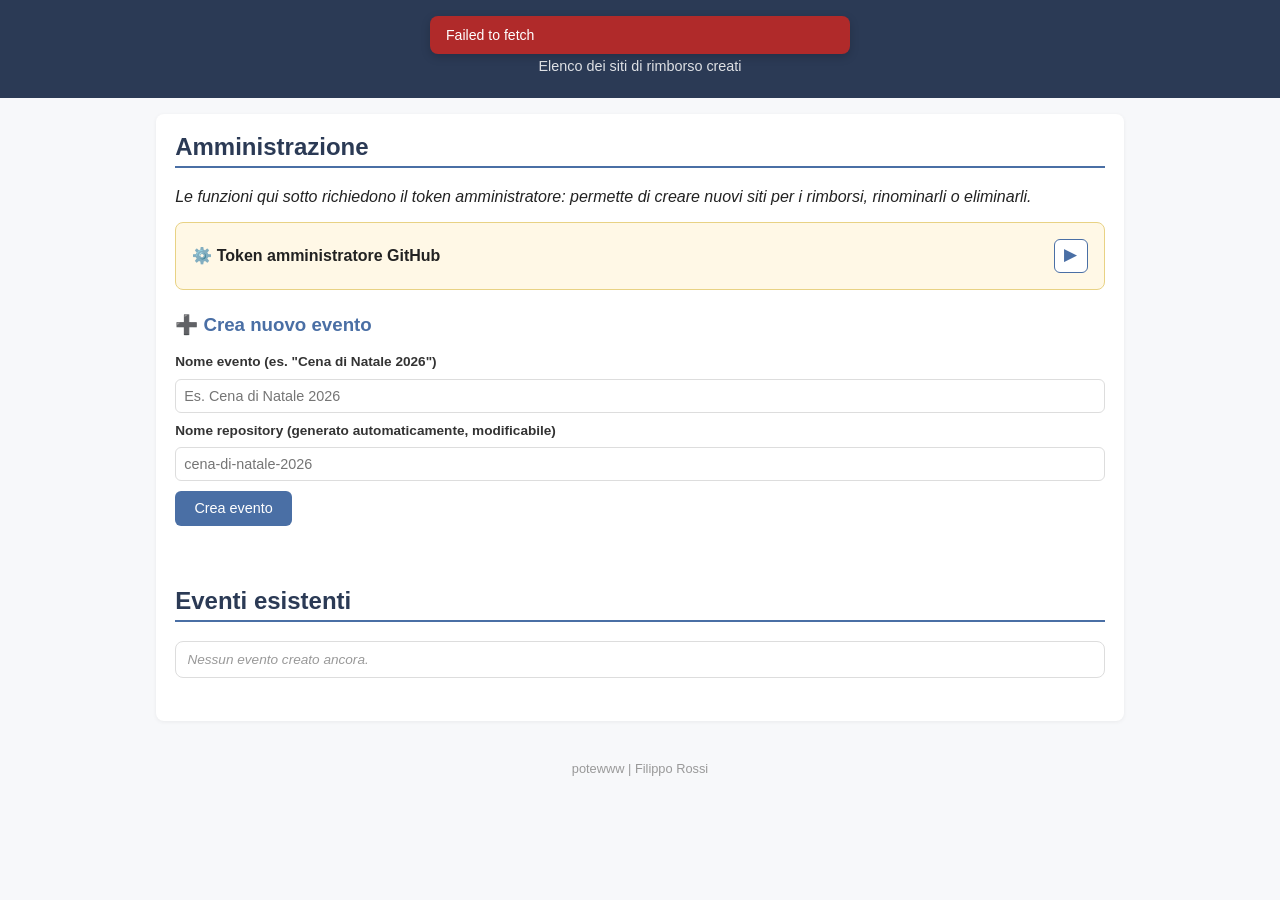
<file: index.html>
<!DOCTYPE html>
<html lang="it">
<head>
<meta charset="UTF-8">
<meta name="viewport" content="width=device-width, initial-scale=1.0">
<title>I miei eventi — Rimborsi</title>
<link rel="icon" type="image/png" href="img/logo.png">
<link rel="stylesheet" href="css/style.css">
</head>
<body>

<header class="page-header">
  <h1>PoteSplit (Beta 2)</h1>
  <p>Elenco dei siti di rimborso creati</p>
</header>

<main>
  <section class="tab-panel active" style="border-radius:8px;">


    <h2>Amministrazione</h2>
    <p><em>Le funzioni qui sotto richiedono il token amministratore: permette di creare nuovi siti per i rimborsi, rinominarli o eliminarli.</em></p>

    <div class="token-box collapsed" id="token-box">
      <div class="token-box-header" id="token-box-toggle">
        <strong>⚙️ Token amministratore GitHub</strong>
       <button class="btn-gear btn-arrow" type="button" aria-label="Mostra/nascondi">▶</button>
      </div>
      <div class="token-box-body">
        Consigliato: un <strong>fine-grained token</strong> con Resource owner = la tua
        organization, Repository access = "All repositories", permessi Administration
        (org) + Contents + Pages in read/write. Così il token non può toccare i tuoi
        repository personali, solo quelli dell'organization. Vedi il README per i dettagli
        (e per l'alternativa più semplice ma meno sicura col token classico).
        Resta salvato solo in questo browser.
        Oppure più velocemente, cliccando al seguente link <a href="https://github.com/settings/personal-access-tokens/new" target="_blank" rel="noopener">GeneraToken</a>, si viene reindirizzati al sito per creare il token.
        <div class="token-input-row">
          <input type="password" id="gh-token-home" placeholder="github_pat_xxxxxxxxxxxxxxxxxxxx">
          <button class="btn-icon" type="button" id="btn-toggle-token-home" title="Mostra/nascondi token">👁</button>
          <button class="btn-icon" type="button" id="btn-copy-token-home" title="Copia token">📋</button>
        </div>
        <div style="display:flex; gap:.5rem; flex-wrap:wrap;">
          <button class="btn-secondary" id="btn-save-token-home" type="button">Salva token</button>
          <button class="btn-icon delete" id="btn-clear-token-home" type="button">Rimuovi token</button>
        </div>
        <div class="status" id="status-token-home"></div>
      </div>
    </div>

    <div class="warning-banner" id="config-warning-home" style="display:none">
      ⚠️ <strong>js/config.js</strong> non è ancora stato configurato con owner/repo/org: finché
      resta così, la creazione di nuovi eventi non funzionerà. Vedi il README.
    </div>

    <h3>➕ Crea nuovo evento</h3>
    <form class="admin-form" id="f-evento-form">
      <label>Nome evento (es. "Cena di Natale 2026")</label>
      <input type="text" id="f-evento-nome" placeholder="Es. Cena di Natale 2026" required>
      <label>Nome repository (generato automaticamente, modificabile)</label>
      <input type="text" id="f-evento-slug" placeholder="cena-di-natale-2026" required>
      <button class="btn-primary" type="submit" id="btn-evento-submit">Crea evento</button>
      <div class="status" id="status-evento"></div>
    </form>

     <h2>Eventi esistenti</h2>
    <div class="list-box" id="lista-eventi"></div>
  </section>
</main>

<footer><a href="https://potewww.github.io/home.html">potewww | Filippo Rossi</a></footer>

<script src="js/config.js"></script>
<script src="js/github-home.js"></script>
<script src="js/app-home.js"></script>
</body>
</html>
</file>
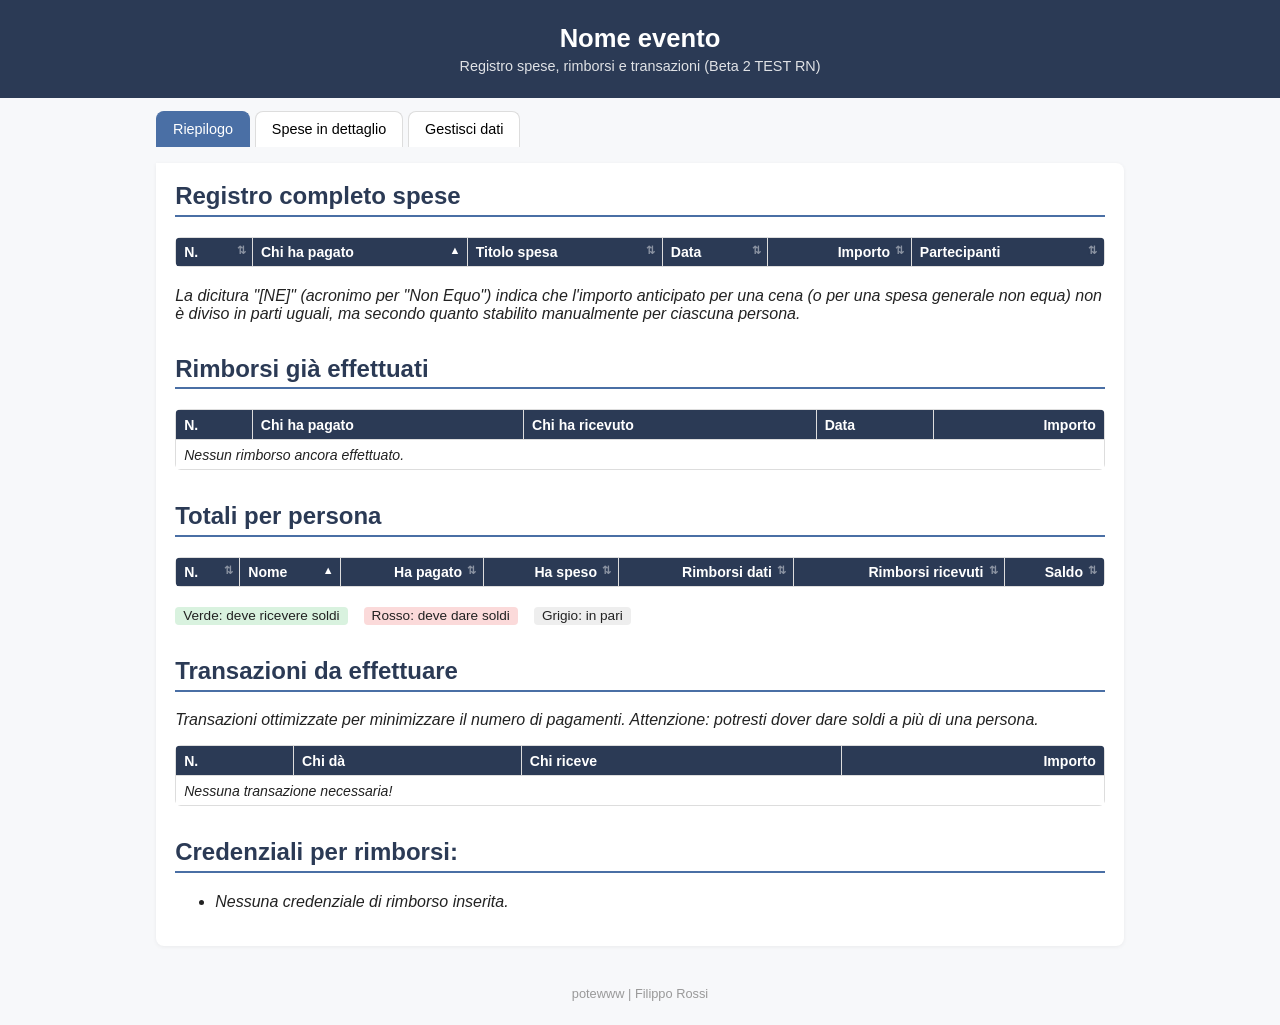
<file: template/index.html>
<!DOCTYPE html>
<html lang="it">
<head>
<meta charset="UTF-8">
<meta name="viewport" content="width=device-width, initial-scale=1.0">
<title>Rimborsi</title>
  <meta property="og:type" content="website">
  <meta property="og:title" content="Rimborsi">
  <meta property="og:description" content="Registro spese, rimborsi e transazioni">
  <meta property="og:image" content="https://potewww.github.io/potesplit/img/logo.png">
  <meta name="twitter:card" content="summary">
  <meta name="twitter:title" content="Rimborsi">
  <meta name="twitter:description" content="Registro spese, rimborsi e transazioni">
  <link rel="icon" type="image/png" href="https://potewww.github.io/potesplit/img/logo.png">
<link rel="stylesheet" href="css/style.css">
</head>
<body>

<header class="page-header">
  <h1 id="page-title">Rimborsi</h1>
  <p>Registro spese, rimborsi e transazioni (Beta 2 TEST RN)</p>
</header>

<nav class="tabs">
  <a class="tab-btn-home" id="btn-home-link" href="#" title="Torna alla home">🏠</a>
  <button class="tab-btn active" data-tab="tab-riepilogo">Riepilogo</button>
  <button class="tab-btn" data-tab="tab-dettaglio">Spese in dettaglio</button>
  <button class="tab-btn" data-tab="tab-gestisci">Gestisci dati</button>
</nav>

<main>

  <!-- ===================== TAB RIEPILOGO ===================== -->
  <section id="tab-riepilogo" class="tab-panel active">

    <h2>Registro completo spese</h2>
    <div class="table-wrap">
    <table id="tbl-registro">
      <thead><tr><th data-sort="n">N.</th><th data-sort="nome">Chi ha pagato</th><th data-sort="descrizione">Titolo spesa</th><th data-sort="data">Data</th><th class="num" data-sort="importo">Importo</th><th data-sort="partecipanti">Partecipanti</th></tr></thead>
      <tbody></tbody>
    </table>
    </div>
    <p><em>La dicitura "[NE]" (acronimo per "Non Equo") indica che l'importo anticipato per una cena (o per una spesa generale non equa) non è diviso in parti uguali, ma secondo quanto stabilito manualmente per ciascuna persona.</em></p>

    <h2>Rimborsi già effettuati</h2>
    <div class="table-wrap">
    <table id="tbl-rimborsi">
      <thead><tr><th>N.</th><th>Chi ha pagato</th><th>Chi ha ricevuto</th><th>Data</th><th class="num">Importo</th></tr></thead>
      <tbody></tbody>
    </table>
    </div>

    <h2>Totali per persona</h2>
    <div class="table-wrap">
    <table id="tbl-totali">
      <thead><tr><th data-sort="n">N.</th><th data-sort="nome">Nome</th><th class="num" data-sort="pagato">Ha pagato</th><th class="num" data-sort="speso">Ha speso</th><th class="num" data-sort="rimbdati">Rimborsi dati</th><th class="num" data-sort="rimbric">Rimborsi ricevuti</th><th class="num" data-sort="saldo">Saldo</th></tr></thead>
      <tbody></tbody>
    </table>
    </div>
    <div class="legend">
      <span class="row-green">Verde: deve ricevere soldi</span>
      <span class="row-red">Rosso: deve dare soldi</span>
      <span class="row-gray">Grigio: in pari</span>
    </div>

    <h2>Transazioni da effettuare</h2>
    <p><em>Transazioni ottimizzate per minimizzare il numero di pagamenti. Attenzione: potresti dover dare soldi a più di una persona.</em></p>
    <div class="table-wrap">
    <table id="tbl-transazioni">
      <thead><tr><th>N.</th><th>Chi dà</th><th>Chi riceve</th><th class="num">Importo</th></tr></thead>
      <tbody></tbody>
    </table>
    </div>

    <h2>Credenziali per rimborsi:</h2>
    <ul id="credenziali-list"></ul>
  </section>

  <!-- ===================== TAB CENE ===================== -->
  <section id="tab-dettaglio" class="tab-panel">
    <h2>Spese in dettaglio</h2>
    <p><em>Se una spesa non è divisibile esattamente (es. dividendo per 3), gli importi vengono arrotondati per difetto al centesimo e i centesimi restanti assegnati a chi, al momento del calcolo, sta spendendo di meno: è normale che due persone con la stessa spesa "sulla carta" abbiano un centesimo di differenza. Se il totale anticipato per una spesa/cena non coincide con il dovuto calcolato, la differenza viene ridistribuita automaticamente (solata se si è pagato di più, controsolata se si è pagato di meno).</em></p>

    <h3>Cene</h3>
    <div id="cene-container"></div>

    <h3>Altre spese (equa e non equa)</h3>
    <div id="spese-dettaglio-container"></div>
  </section>

  <!-- ===================== TAB GESTISCI ===================== -->
  <section id="tab-gestisci" class="tab-panel">
    <h2>Gestisci dati</h2>
    <div class="warning-banner" id="config-warning" style="display:none">
      ⚠️ <strong>js/config.js</strong> non è ancora stato configurato con il tuo username e nome del repository GitHub: finché resta così, nessun salvataggio funzionerà. Vedi il README.
    </div>

    <div class="token-box collapsed" id="token-box">
      <div class="token-box-header" id="token-box-toggle">
        <strong>⚙️ Token GitHub</strong>
        <button class="btn-gear btn-arrow" type="button" aria-label="Mostra/nascondi">▶</button>
      </div>
      <div class="token-box-body">
        <p>
  Istruzioni amministratore:
  <br>Accedere su GitHub → Settings → Developer settings → Personal access tokens (fine-grained, con permesso "Contents: Read and write" sul repo). Il token resta salvato solo in questo browser (non su GitHub Pages, non visibile ad altri visitatori) e rimane impostato anche se chiudi la pagina o il browser, finché non lo rimuovi.
  Oppure più velocemente, cliccando al seguente link <a href="https://github.com/settings/personal-access-tokens/new" target="_blank" rel="noopener">GeneraToken</a>, si viene reindirizzati al sito per creare il token.
</p>

<p>
  Istruzioni utenti:
  <br>Inserire nello spazio sottostante il token fornito dall'amministratore. Una volta fatto, chiudere il menù a tendina e non modificare più il campo.
</p>
        <div class="token-input-row">
          <input type="password" id="gh-token" placeholder="github_pat_xxxxxxxxxxxxxxxxxxxx">
          <button class="btn-icon" type="button" id="btn-toggle-token" title="Mostra/nascondi token">👁</button>
          <button class="btn-icon" type="button" id="btn-copy-token" title="Copia token">📋</button>
        </div>
        <div style="display:flex; gap:.5rem; flex-wrap:wrap;">
          <button class="btn-secondary" id="btn-save-token" type="button">Salva token (permanente)</button>
          <button class="btn-icon delete" id="btn-clear-token" type="button">Rimuovi token</button>
        </div>
        <div class="status" id="status-token"></div>
      </div>
    </div>

    <div class="collapsible-section collapsed" id="sec-persona">
      <div class="collapsible-header" data-toggle="sec-persona">
        <strong>👤 Aggiungi persona</strong>
        <button class="btn-gear btn-arrow" type="button" aria-label="Mostra/nascondi">▶</button>
      </div>
      <div class="collapsible-body">
        <form class="admin-form" id="f-persona-form">
          <label>Quante persone vuoi aggiungere?</label>
          <select id="f-persona-quante">
            <option value="1" selected>1</option>
            <option value="2">2</option>
            <option value="3">3</option>
            <option value="4">4</option>
            <option value="5">5</option>
            <option value="6">6</option>
            <option value="7">7</option>
            <option value="8">8</option>
            <option value="9">9</option>
            <option value="10">10</option>
          </select>
          <label>Nome e cognome</label>
          <div id="f-persona-nomi-container"></div>
          <button class="btn-primary" type="submit">Aggiungi persona/e</button>
          <div class="status" id="status-persona"></div>
        </form>
      </div>
    </div>

    <h4>Persone esistenti</h4>
    <div class="list-box" id="lista-persone"></div>

    <div class="collapsible-section collapsed" id="sec-spesa">
      <div class="collapsible-header" data-toggle="sec-spesa">
        <strong>🛒 Aggiungi spesa</strong>
        <button class="btn-gear btn-arrow" type="button" aria-label="Mostra/nascondi">▶</button>
      </div>
      <div class="collapsible-body">
        <form class="admin-form" id="f-spesa-form">
          <label>Titolo spesa</label>
          <input type="text" id="f-spesa-titolo" placeholder="Es. Spesa bibite" required>

          <label>Data (facoltativa)</label>
          <input type="date" id="f-spesa-data">

          <label>Partecipanti alla spesa (spunta chi partecipa — di default sono tutte spuntate)</label>
          <div id="f-spesa-partecipanti"></div>

          <label>Metodo di divisione</label>
          <div style="display:flex; gap:1.2rem; flex-wrap:wrap;">
            <label class="chk"><input type="radio" name="f-spesa-modo" id="f-spesa-modo-equa" value="equa" checked> Divisione equa tra i partecipanti</label>
            <label class="chk"><input type="radio" name="f-spesa-modo" id="f-spesa-modo-nonequa" value="nonequa"> Divisione non equa (quote personalizzate)</label>
          </div>

          <div id="f-spesa-quote-box" style="display:none">
            <label>Quota dovuta da ciascun partecipante selezionato (€)</label>
            <div id="f-spesa-quote-righe"></div>
            <div class="status" id="status-spesa-quote-tot"></div>
          </div>

          <label>Chi ha anticipato i soldi (spunta chi ha pagato — di default nessuno è spuntato)</label>
          <div id="f-spesa-pagatori-check"></div>
          <div id="f-spesa-pagatori-righe"></div>
          <div class="status" id="status-spesa-pagatori-tot"></div>

          <button class="btn-primary" type="submit" id="btn-spesa-submit">Aggiungi spesa</button>
          <button class="btn-secondary" type="button" id="btn-spesa-annulla" style="display:none">Annulla modifica</button>
          <div class="status" id="status-spesa"></div>
        </form>
      </div>
    </div>

    <h4>Spese esistenti</h4>
    <div class="list-box" id="lista-spese"></div>

    <div class="collapsible-section collapsed" id="sec-rimborso">
      <div class="collapsible-header" data-toggle="sec-rimborso">
        <strong>💸 Aggiungi rimborso</strong>
        <button class="btn-gear btn-arrow" type="button" aria-label="Mostra/nascondi">▶</button>
      </div>
      <div class="collapsible-body">
        <form class="admin-form" id="f-rimborso-form">
          <label>Chi dà (ha rimborsato)</label>
          <select class="persona-select" id="f-rimb-da"></select>
          <label>Chi riceve</label>
          <select class="persona-select" id="f-rimb-a"></select>
          <label>Importo (€)</label>
          <input type="number" step="0.01" min="0.01" id="f-rimb-importo" required>
          <label>Data (facoltativa)</label>
          <input type="date" id="f-rimb-data">
          <button class="btn-primary" type="submit" id="btn-rimborso-submit">Aggiungi rimborso</button>
          <button class="btn-secondary" type="button" id="btn-rimborso-annulla" style="display:none">Annulla modifica</button>
          <div class="status" id="status-rimborso"></div>
        </form>
      </div>
    </div>

    <h4>Rimborsi esistenti</h4>
    <div class="list-box" id="lista-rimborsi"></div>

    <div class="collapsible-section collapsed" id="sec-cena">
      <div class="collapsible-header" data-toggle="sec-cena">
        <strong>🍲 Aggiungi cena</strong>
        <button class="btn-gear btn-arrow" type="button" aria-label="Mostra/nascondi">▶</button>
      </div>
      <div class="collapsible-body">
        <form class="admin-form" id="f-cena-form">
          <label>Titolo cena</label>
          <input type="text" id="f-cena-titolo" placeholder="Es. Cena di Natale" required>

          <label>Data (facoltativa)</label>
          <input type="date" id="f-cena-data">

          <label>Persone alla cena (spunta chi partecipa — di default sono tutte spuntate)</label>
          <div id="cena-persone-checkboxes"></div>

          <label>Sconti per categoria (%)</label>
          <div class="sconti-grid" id="sconti-grid-container"></div>

          <div class="cena-persone-details collapsed" id="cena-persone-details">
            <div class="cena-persone-details-header" id="cena-persone-details-toggle">
              <strong>Spese individuali per persona (voci consumate)</strong>
              <button class="btn-gear btn-arrow" type="button" aria-label="Mostra/nascondi spese individuali">▶</button>
            </div>
            <div class="cena-persone-details-body">
              <div id="cena-persone-rows"></div>
            </div>
          </div>

          <label>Spese condivise (piatti/bevande in comune, coperto, ecc.)</label>
          <p><em>Se non selezioni nessun partecipante per una spesa condivisa, viene considerata per tutti i partecipanti alla cena.</em></p>
          <div id="cena-spese-rows"></div>
          <button class="btn-secondary" type="button" id="btn-add-cena-spesa">+ Aggiungi spesa condivisa</button>

          <label>Chi ha anticipato i soldi per questa cena (spunta chi ha pagato — di default nessuno è spuntato)</label>
          <p><em>Non è detto che chi anticipa i soldi debba anche partecipare alla cena: la spesa viene comunque divisa esclusivamente tra i partecipanti selezionati sopra.</em></p>
          <div id="cena-pagatori-check"></div>
          <div id="cena-pagatori-righe"></div>
          <div class="status" id="status-cena-pagatori-tot"></div>

          <button class="btn-primary" type="submit" id="btn-cena-submit">Salva cena</button>
          <button class="btn-secondary" type="button" id="btn-cena-annulla" style="display:none">Annulla modifica</button>
          <div class="status" id="status-cena"></div>
        </form>
      </div>
    </div>

    <h4>Cene esistenti</h4>
    <div class="list-box" id="lista-cene"></div>

    <div class="collapsible-section collapsed" id="sec-credenziale">
      <div class="collapsible-header" data-toggle="sec-credenziale">
        <strong>📝 Aggiungi/modifica credenziali rimborso</strong>
        <button class="btn-gear btn-arrow" type="button" aria-label="Mostra/nascondi">▶</button>
      </div>
      <div class="collapsible-body">
        <p><em>Per ogni persona puoi salvare un link PayPal oppure un IBAN + nome intestatario,
          da mostrare nella pagina Riepilogo a chi deve farle un rimborso.</em></p>
        <form class="admin-form" id="f-credenziale-form">
          <label>Persona</label>
          <select class="persona-select" id="f-cred-persona"></select>

          <label>Tipo di credenziale</label>
          <select id="f-cred-tipo">
            <option value="paypal">Link PayPal</option>
            <option value="iban">IBAN + Intestatario</option>
          </select>

          <div id="f-cred-campi-paypal">
            <label>Link PayPal</label>
            <input type="text" id="f-cred-paypal" placeholder="https://www.paypal.me/tuonome">
          </div>

          <div id="f-cred-campi-iban" style="display:none">
            <label>IBAN</label>
            <input type="text" id="f-cred-iban" placeholder="IT00X0000000000000000000000">
            <label>Nome intestatario</label>
            <input type="text" id="f-cred-intestatario" placeholder="Es. Mario Rossi">
          </div>

          <button class="btn-primary" type="submit" id="btn-cred-submit">Salva credenziali</button>
          <button class="btn-secondary" type="button" id="btn-cred-annulla" style="display:none">Annulla modifica</button>
          <div class="status" id="status-cred"></div>
        </form>
      </div>
    </div>

    <h4>Credenziali esistenti</h4>
    <div class="list-box" id="lista-credenziali"></div>
  </section>

</main>

<footer><a href="https://potewww.github.io/home.html">potewww | Filippo Rossi</a></footer>

<script src="js/config.js"></script>
<script src="js/calc.js"></script>
<script src="js/github.js"></script>
<script src="js/app.js"></script>
</body>
</html>
</file>
<file: css/style.css>
:root {
  --header: #2b3a55;   /* blu scuro */
  --accent: #4a6fa5;   /* blu principale */
  --green: #d9f2df;
  --red: #fbdada;
  --gray: #eee;
  --disc: #c0392b;
  --orig: #888;
  --border: #ddd;
}
* { box-sizing: border-box; }
body {
  font-family: -apple-system, "Segoe UI", Roboto, sans-serif;
  margin: 0; background: #f7f8fa; color: #222;
}
header.page-header {
  background: var(--header); color: white; padding: 1.5rem 1rem; text-align: center;
}
header.page-header h1 { margin: 0 0 .3rem; font-size: 1.6rem; }
header.page-header p { margin: 0; opacity: .85; font-size: .9rem; }

nav.tabs {
  display: flex; flex-wrap: wrap; gap: .3rem; padding: .8rem 1rem 0; max-width: 1000px; margin: 0 auto;
}
.tab-btn {
  background: white; border: 1px solid var(--border); border-bottom: none;
  padding: .6rem 1rem; cursor: pointer; border-radius: 8px 8px 0 0; font-size: .9rem;
}
.tab-btn.active { background: var(--accent); color: white; border-color: var(--accent); }

.tab-btn-home {
  background: white; border: 1px solid var(--border); border-bottom: none;
  border-radius: 8px 8px 0 0; width: 2.4rem; height: 2.4rem;
  display: flex; align-items: center; justify-content: center;
  font-size: 1.1rem; text-decoration: none; flex-shrink: 0;
}
.tab-btn-home:hover { background: var(--accent); }

main { max-width: 1000px; margin: 0 auto; padding: 1rem; }
.tab-panel { display: none; background: white; padding: 1.2rem; border-radius: 0 8px 8px 8px; box-shadow: 0 1px 4px rgba(0,0,0,.06); }
.tab-panel.active { display: block; }

h2 { color: var(--header); border-bottom: 2px solid var(--accent); padding-bottom: .3rem; margin-top: 2rem;}
h2:first-child { margin-top: 0; }
h3 { color: var(--accent); margin-top: 1.5rem; }
h4 { margin-bottom: .3rem; }
h5 { margin: .8rem 0 .3rem; color: #555; }

table { width: 100%; border-collapse: collapse; margin: .6rem 0 1.2rem; font-size: .88rem; }
table th, table td { border: 1px solid var(--border); padding: .4rem .5rem; text-align: left; }
table th { background: var(--header); color: white; }
td.num, th.num { text-align: right; }
.row-red { background: var(--red); }
.row-green { background: var(--green); }
.row-gray { background: var(--gray); }
.row-stripe { background: #f0f4f9; }
.tot-row, .tot-cell { background: #eef2f7; font-weight: bold; }

.disc { color: var(--disc); font-weight: 600; }
.orig { color: var(--orig); font-size: .85em; }

.legend { display: flex; gap: 1rem; flex-wrap: wrap; margin: .6rem 0; font-size: .85rem; }
.legend span { padding: .1rem .5rem; border-radius: 4px; }

details.cena-block { border: 1px solid var(--border); border-radius: 8px; margin-bottom: .8rem; padding: .5rem 1rem; }
details.cena-block summary { cursor: pointer; font-weight: bold; font-size: 1.05rem; color: var(--header); padding: .4rem 0; }
.sconti-info { font-size: .85rem; color: #555; }

.cena-table th, .cena-table td { font-size: .82rem; }

form.admin-form { display: flex; flex-direction: column; gap: .6rem; margin-bottom: 1.5rem; }
form.admin-form label { font-size: .85rem; font-weight: 600; color: #333; }
form.admin-form input, form.admin-form select {
  padding: .5rem; border: 1px solid var(--border); border-radius: 6px; font-size: .9rem; width: 100%;
}
.persona-checkboxes { display: flex; flex-wrap: wrap; gap: .4rem .8rem; padding: .5rem; border: 1px solid var(--border); border-radius: 6px; max-height: 140px; overflow-y: auto; }
.sconti-grid { display: grid; grid-template-columns: repeat(auto-fit, minmax(110px, 1fr)); gap: .4rem; padding: .5rem; border: 1px solid var(--border); border-radius: 6px; }
.sconti-grid label { display: flex; align-items: center; gap: .3rem; font-weight: normal; font-size: .85rem; }
.sconti-grid input { width: 60px !important; }
.chk { font-weight: normal !important; display: flex; align-items: center; gap: .3rem; font-size: .85rem !important; }
.chk input { width: auto !important; }

button.btn-primary {
  background: var(--accent); color: white; border: none; padding: .6rem 1.2rem;
  border-radius: 6px; cursor: pointer; font-size: .9rem; align-self: flex-start;
}
button.btn-primary:hover { background: var(--header); }
button.btn-remove-row { background: #e74c3c; color: white; border: none; border-radius: 4px; padding: .3rem .5rem; cursor: pointer; }
button.btn-secondary { background: white; border: 1px solid var(--accent); color: var(--accent); padding: .4rem .8rem; border-radius: 6px; cursor: pointer; align-self: flex-start; }

.status { font-size: .85rem; padding: .4rem; border-radius: 4px; min-height: 1.2rem; }
.status-ok { background: #d9f2df; color: #1e7a34; }
.status-error { background: #fbdada; color: #b02a2a; }

#cena-persone-checkboxes {
  display: flex; flex-wrap: wrap; gap: .4rem .8rem; padding: .5rem;
  border: 1px solid var(--border); border-radius: 6px; max-height: 160px; overflow-y: auto;
}

.cena-persone-details {
  border: 1px solid var(--border); border-radius: 8px; padding: .6rem .8rem; margin: 0;
}
.cena-persone-details summary {
  cursor: pointer; font-weight: 600; color: var(--header); font-size: .85rem;
  padding: .3rem 0; list-style: none;
}
.cena-persone-details summary::-webkit-details-marker { display: none; }
.cena-persone-details summary::before {
  content: "▶"; display: inline-block; margin-right: .5rem; font-size: .75em;
  transition: transform .15s;
}
.cena-persone-details[open] summary::before { transform: rotate(90deg); }
.cena-persone-details #cena-persone-rows { margin-top: .6rem; display: flex; flex-direction: column; gap: .4rem; }

.cena-persona-row, .cena-spesa-row {
  display: grid; grid-template-columns: repeat(auto-fit, minmax(90px, 1fr)); gap: .3rem;
  align-items: end; border: 1px dashed var(--border); padding: .5rem; border-radius: 6px; margin-bottom: .4rem;
}
.cena-spesa-row { grid-template-columns: 2fr 1.3fr 1fr 1fr 2fr auto; }
.cp-field { display: flex; flex-direction: column; gap: .15rem; }
.cp-field label { font-size: .68rem; font-weight: 600; color: #666; white-space: nowrap; overflow: hidden; text-overflow: ellipsis; }
.cp-field input, .cp-field select { width: 100%; padding: .3rem; border: 1px solid var(--border); border-radius: 5px; font-size: .82rem; }
.cp-field-nome { grid-column: span 2; }

.token-box { background: #fff8e6; border: 1px solid #e8d284; border-radius: 8px; padding: 1rem; margin-bottom: 1.5rem; }
.token-box input { width: 100%; padding: .5rem; margin: .5rem 0; border: 1px solid var(--border); border-radius: 6px; }

.token-input-row { display: flex; gap: .4rem; align-items: center; margin: .5rem 0; }
.token-input-row input { flex: 1; margin: 0 !important; }
.token-input-row .btn-icon { flex-shrink: 0; padding: .5rem .6rem; }

.token-box-header {
  display: flex; align-items: center; justify-content: space-between; gap: .6rem; cursor: pointer;
}
.token-box-header strong { flex: 1; }
.btn-gear {
  width: 34px; height: 34px; flex-shrink: 0; display: flex; align-items: center; justify-content: center;
  border: 1px solid var(--accent); background: white; color: var(--accent); border-radius: 6px;
  cursor: pointer; font-size: 1.05rem; padding: 0; line-height: 1;
}
.btn-gear:hover { background: var(--accent); color: white; }
.token-box-body { margin-top: .8rem; }
.token-box.collapsed .token-box-body { display: none; }
.token-box.collapsed .token-box-header { margin: 0; }

.list-box { margin-bottom: 1.5rem; border: 1px solid var(--border); border-radius: 8px; overflow: hidden; }
.list-row {
  display: flex; align-items: center; justify-content: space-between; gap: .6rem;
  padding: .5rem .7rem; border-bottom: 1px solid var(--border); font-size: .85rem; background: white;
}
.list-row:last-child { border-bottom: none; }
.list-row:nth-child(even) { background: #f8f9fb; }
.list-row .list-main { flex: 1; }
.list-row .list-sub { color: #888; font-size: .8rem; }
.list-row .list-actions { display: flex; gap: .4rem; flex-shrink: 0; }
.list-row.editing { background: #fff8e6; }
.btn-icon {
  border: 1px solid var(--border); background: white; border-radius: 5px; padding: .3rem .55rem;
  cursor: pointer; font-size: .8rem;
}
.btn-icon.edit { color: var(--accent); border-color: var(--accent); }
.btn-icon.delete { color: #c0392b; border-color: #c0392b; }
.btn-icon:hover { filter: brightness(0.95); }
.rename-box { display: flex; gap: .4rem; align-items: center; flex: 1; flex-wrap: wrap; }
.rename-box input { flex: 1; min-width: 140px; padding: .3rem .5rem; border: 1px solid var(--border); border-radius: 5px; }
.rename-box .rename-label { font-size: .72rem; color: #888; width: 100%; }
.empty-note { padding: .6rem .7rem; color: #999; font-size: .85rem; font-style: italic; }

.warning-banner {
  background: #fff3cd; border: 1px solid #e0b84a; color: #7a5b00;
  padding: .8rem 1rem; border-radius: 8px; margin-bottom: 1.2rem; font-size: .88rem;
}

.toast-box {
  position: fixed; top: 1rem; left: 50%; transform: translateX(-50%);
  z-index: 9999; display: flex; flex-direction: column; gap: .5rem;
  width: min(92vw, 420px); pointer-events: none;
}
.toast {
  padding: .7rem 1rem; border-radius: 8px; font-size: .88rem; box-shadow: 0 3px 10px rgba(0,0,0,.18);
  opacity: 0; transform: translateY(-12px); transition: opacity .25s, transform .25s; pointer-events: auto;
}
.toast.show { opacity: 1; transform: translateY(0); }
.toast-ok { background: #1e7a34; color: white; }
.toast-error { background: #b02a2a; color: white; }

.table-wrap { overflow-x: auto; -webkit-overflow-scrolling: touch; margin: .6rem 0 1.2rem; border-radius: 6px; }
.table-wrap table { margin: 0; }

/* ===================== RESPONSIVE / MOBILE ===================== */
@media (max-width: 680px) {
  html, body { overflow-x: hidden; }
  header.page-header { padding: 1.1rem .8rem; }
  header.page-header h1 { font-size: 1.25rem; }
  header.page-header p { font-size: .8rem; }

  nav.tabs { padding: .6rem .5rem 0; gap: .25rem; }
  .tab-btn { flex: 1 1 auto; padding: .5rem .4rem; font-size: .78rem; }

  main { padding: .6rem; }
  .tab-panel { padding: .8rem .7rem; }

  h2 { font-size: 1.05rem; margin-top: 1.4rem; }
  h3 { font-size: .98rem; }
  h4, h5 { font-size: .88rem; }

  table th, table td { padding: .32rem .4rem; font-size: .76rem; }
  .cena-table th, .cena-table td { font-size: .72rem; padding: .28rem .32rem; }

  .legend { font-size: .78rem; gap: .5rem; }

  details.cena-block { padding: .4rem .6rem; }
  details.cena-block summary { font-size: .92rem; }

  /* Tutti i form: input più grandi per evitare lo zoom automatico di iOS Safari */
  form.admin-form input, form.admin-form select, .sconti-grid input { font-size: 16px; }

  .list-row { flex-direction: column; align-items: stretch; gap: .5rem; }
  .list-row .list-actions { justify-content: flex-end; }
  .rename-box { flex-direction: column; align-items: stretch; }

  .cena-persona-row { grid-template-columns: repeat(auto-fit, minmax(64px, 1fr)); gap: .25rem; padding: .4rem; }
  .cena-persona-row input, .cena-persona-row select { font-size: 16px; padding: .3rem; }

  .cena-spesa-row { grid-template-columns: 1fr !important; gap: .4rem; }

  .sconti-grid { grid-template-columns: repeat(auto-fit, minmax(90px, 1fr)); }
  .persona-checkboxes { max-height: 110px; }
  #cena-persone-checkboxes { max-height: 130px; }

  .token-box { padding: .8rem; font-size: .85rem; }

  .toast-box { top: .5rem; width: 94vw; }
}

footer { text-align: center; padding: 1.5rem; font-size: .8rem; color: #999; }
footer a { color: inherit; text-decoration: none; }
footer a:hover { text-decoration: underline; }
</file>
<file: template/css/style.css>
:root {
  --header: #2b3a55;   /* blu scuro */
  --accent: #4a6fa5;   /* blu principale */
  --green: #d9f2df;
  --red: #fbdada;
  --gray: #eee;
  --disc: #c0392b;
  --orig: #888;
  --border: #ddd;
}
* { box-sizing: border-box; }
body {
  font-family: -apple-system, "Segoe UI", Roboto, sans-serif;
  margin: 0; background: #f7f8fa; color: #222;
}
header.page-header {
  background: var(--header); color: white; padding: 1.5rem 1rem; text-align: center;
}
header.page-header h1 { margin: 0 0 .3rem; font-size: 1.6rem; }
header.page-header p { margin: 0; opacity: .85; font-size: .9rem; }

nav.tabs {
  display: flex; flex-wrap: wrap; gap: .3rem; padding: .8rem 1rem 0; max-width: 1000px; margin: 0 auto;
}
.tab-btn {
  background: white; border: 1px solid var(--border); border-bottom: none;
  padding: .6rem 1rem; cursor: pointer; border-radius: 8px 8px 0 0; font-size: .9rem;
}
.tab-btn.active { background: var(--accent); color: white; border-color: var(--accent); }

.tab-btn-home {
  background: white; border: 1px solid var(--border); border-bottom: none;
  border-radius: 8px 8px 0 0; width: 2.4rem; height: 2.4rem;
  display: flex; align-items: center; justify-content: center;
  font-size: 1.1rem; text-decoration: none; flex-shrink: 0;
}
.tab-btn-home:hover { background: var(--accent); }

main { max-width: 1000px; margin: 0 auto; padding: 1rem; }
.tab-panel { display: none; background: white; padding: 1.2rem; border-radius: 0 8px 8px 8px; box-shadow: 0 1px 4px rgba(0,0,0,.06); }
.tab-panel.active { display: block; }

h2 { color: var(--header); border-bottom: 2px solid var(--accent); padding-bottom: .3rem; margin-top: 2rem;}
h2:first-child { margin-top: 0; }
h3 { color: var(--accent); margin-top: 1.5rem; }
h4 { margin-bottom: .3rem; }
h5 { margin: .8rem 0 .3rem; color: #555; }

table { width: 100%; border-collapse: collapse; margin: .6rem 0 1.2rem; font-size: .88rem; }
table th, table td { border: 1px solid var(--border); padding: .4rem .5rem; text-align: left; }
table th { background: var(--header); color: white; }
td.num, th.num { text-align: right; }
.row-red { background: var(--red); }
.row-green { background: var(--green); }
.row-gray { background: var(--gray); }
.row-stripe { background: #f0f4f9; }
.tot-row, .tot-cell { background: #eef2f7; font-weight: bold; }

.disc { color: var(--disc); font-weight: 600; }
.orig { color: var(--orig); font-size: .85em; }

.legend { display: flex; gap: 1rem; flex-wrap: wrap; margin: .6rem 0; font-size: .85rem; }
.legend span { padding: .1rem .5rem; border-radius: 4px; }

details.cena-block { border: 1px solid var(--border); border-radius: 8px; margin-bottom: .8rem; padding: .5rem 1rem; }
details.cena-block summary { cursor: pointer; font-weight: bold; font-size: 1.05rem; color: var(--header); padding: .4rem 0; }
.sconti-info { font-size: .85rem; color: #555; }

.evento-solata { font-size: .85rem; padding: .5rem .7rem; border-radius: 6px; margin: .4rem 0 .8rem; }
.evento-solata.tipo-solata { background: #fff3cd; color: #7a5b00; }
.evento-solata.tipo-controsolata { background: #e6eefb; color: #1e3a6f; }
.evento-solata.tipo-nessuna { background: #eee; color: #666; font-style: italic; }

.cena-table th, .cena-table td { font-size: .82rem; }

form.admin-form { display: flex; flex-direction: column; gap: .6rem; margin-bottom: 1.5rem; }
form.admin-form label { font-size: .85rem; font-weight: 600; color: #333; }
form.admin-form input, form.admin-form select {
  padding: .5rem; border: 1px solid var(--border); border-radius: 6px; font-size: .9rem; width: 100%;
}
.persona-checkboxes, .cena-spesa-partecipanti { display: flex; flex-wrap: wrap; gap: .4rem .8rem; padding: .5rem; border: 1px solid var(--border); border-radius: 6px; max-height: 140px; overflow-y: auto; }
.sconti-grid { display: grid; grid-template-columns: repeat(auto-fill, minmax(90px, 1fr)); gap: .3rem; padding: .5rem; border: 1px solid var(--border); border-radius: 6px; align-items: end; }
.sconti-grid .cp-field label { font-weight: 600; }
.sconti-grid input { width: 100% !important; }
.chk { font-weight: normal !important; display: flex; align-items: center; gap: .3rem; font-size: .85rem !important; }
.chk input { width: auto !important; }

button.btn-primary {
  background: var(--accent); color: white; border: none; padding: .6rem 1.2rem;
  border-radius: 6px; cursor: pointer; font-size: .9rem; align-self: flex-start;
}
button.btn-primary:hover { background: var(--header); }
button.btn-remove-row { background: #e74c3c; color: white; border: none; border-radius: 4px; padding: .3rem .5rem; cursor: pointer; }
button.btn-secondary { background: white; border: 1px solid var(--accent); color: var(--accent); padding: .4rem .8rem; border-radius: 6px; cursor: pointer; align-self: flex-start; }

.status { font-size: .85rem; padding: .4rem; border-radius: 4px; min-height: 1.2rem; }
.status-ok { background: #d9f2df; color: #1e7a34; }
.status-error { background: #fbdada; color: #b02a2a; }

#cena-persone-checkboxes, #f-spesa-partecipanti, #f-spesa-pagatori-check, #cena-pagatori-check {
  display: flex; flex-wrap: wrap; gap: .4rem .8rem; padding: .5rem;
  border: 1px solid var(--border); border-radius: 6px; max-height: 160px; overflow-y: auto;
}

.cena-persone-details {
  border: 1px solid var(--border); border-radius: 8px; padding: .7rem .9rem; margin: 0;
}
.cena-persone-details-header {
  display: flex; align-items: center; justify-content: space-between; gap: .6rem; cursor: pointer;
}
.cena-persone-details-header strong { flex: 1; font-size: .85rem; color: var(--header); }
.cena-persone-details-body { margin-top: .8rem; display: flex; flex-direction: column; gap: .4rem; }
.cena-persone-details.collapsed .cena-persone-details-body { display: none; }
.cena-persone-details.collapsed .cena-persone-details-header { margin: 0; }

/* Freccia che ruota in base allo stato aperto/chiuso della sezione (funziona per
   qualunque contenitore che usi la classe .collapsed, non solo per le cene) */
.btn-arrow {
  transition: transform .18s ease;
  transform: rotate(90deg); /* aperta di default: freccia verso il basso */
}
.collapsed .btn-arrow {
  transform: rotate(0deg); /* chiusa: freccia punta a destra */
}

/* Sezioni estendibili generiche (Aggiungi spesa / spesa non equa / rimborso / cena, ecc.) */
.collapsible-section { border: 1px solid var(--border); border-radius: 8px; margin: 1.5rem 0; overflow: hidden; }
.collapsible-header {
  display: flex; align-items: center; justify-content: space-between; gap: .6rem;
  cursor: pointer; padding: .8rem 1rem; background: #f7f8fa;
}
.collapsible-header strong { font-size: 1rem; color: var(--accent); }
.collapsible-body { padding: 0 1rem 1rem; }
.collapsible-section.collapsed .collapsible-body { display: none; }
.collapsible-section.collapsed .collapsible-header { border-bottom: none; }

.cena-persona-row {
  border: 1px dashed var(--border); padding: .6rem; border-radius: 6px; margin-bottom: .4rem;
}
.cp-persona-titolo { font-weight: 700; color: var(--header); margin-bottom: .4rem; }
/* auto-fill (non auto-fit) + nessun elemento con grid-column:span dentro alla griglia:
   evita il bug per cui, a certe larghezze, un campo (es. "Antipasto") finiva da solo
   nell'ultima colonna disponibile e il campo successivo (es. "Primi") veniva spinto
   sulla riga sotto, sembrando "impilato" invece che affiancato. */
.cp-fields-grid {
  display: grid; grid-template-columns: repeat(auto-fill, minmax(90px, 1fr)); gap: .3rem;
  align-items: end;
}
.cena-spesa-row {
  display: grid; grid-template-columns: 2fr 1.3fr 1fr 1fr 2fr auto; gap: .3rem;
  align-items: end; border: 1px dashed var(--border); padding: .5rem; border-radius: 6px; margin-bottom: .4rem;
}
.cp-field { display: flex; flex-direction: column; gap: .15rem; }
.cp-field label { font-size: .68rem; font-weight: 600; color: #666; white-space: nowrap; overflow: hidden; text-overflow: ellipsis; }
.cp-field input, .cp-field select { width: 100%; padding: .3rem; border: 1px solid var(--border); border-radius: 5px; font-size: .82rem; }

/* righe della spesa non equa (persona + quota) */
.spesa-ne-row {
  display: grid; grid-template-columns: 1.4fr 1fr auto; gap: .4rem; align-items: center;
  padding: .4rem .5rem; border: 1px dashed var(--border); border-radius: 6px; margin-bottom: .3rem;
}
.spesa-ne-row label { font-size: .85rem; font-weight: normal; }
.spesa-ne-row input[type="number"] { width: 100%; }

.token-box { background: #fff8e6; border: 1px solid #e8d284; border-radius: 8px; padding: 1rem; margin-bottom: 1.5rem; }
.token-box input { width: 100%; padding: .5rem; margin: .5rem 0; border: 1px solid var(--border); border-radius: 6px; }

.token-input-row { display: flex; gap: .4rem; align-items: center; margin: .5rem 0; }
.token-input-row input { flex: 1; margin: 0 !important; }
.token-input-row .btn-icon { flex-shrink: 0; padding: .5rem .6rem; }

.token-box-header {
  display: flex; align-items: center; justify-content: space-between; gap: .6rem; cursor: pointer;
}
.token-box-header strong { flex: 1; }
.btn-gear {
  width: 34px; height: 34px; flex-shrink: 0; display: flex; align-items: center; justify-content: center;
  border: 1px solid var(--accent); background: white; color: var(--accent); border-radius: 6px;
  cursor: pointer; font-size: 1.05rem; padding: 0; line-height: 1;
}
.btn-gear:hover { background: var(--accent); color: white; }
.token-box-body { margin-top: .8rem; }
.token-box.collapsed .token-box-body { display: none; }
.token-box.collapsed .token-box-header { margin: 0; }

.list-box { margin-bottom: 1.5rem; border: 1px solid var(--border); border-radius: 8px; overflow: hidden; }
.list-row {
  display: flex; align-items: center; justify-content: space-between; gap: .6rem;
  padding: .5rem .7rem; border-bottom: 1px solid var(--border); font-size: .85rem; background: white;
}
.list-row:last-child { border-bottom: none; }
.list-row:nth-child(even) { background: #f8f9fb; }
.list-row .list-main { flex: 1; }
.list-row .list-sub { color: #888; font-size: .8rem; }
.list-row .list-actions { display: flex; gap: .4rem; flex-shrink: 0; }
.list-row.editing { background: #fff8e6; }
.btn-icon {
  border: 1px solid var(--border); background: white; border-radius: 5px; padding: .3rem .55rem;
  cursor: pointer; font-size: .8rem;
}
.btn-icon.edit { color: var(--accent); border-color: var(--accent); }
.btn-icon.delete { color: #c0392b; border-color: #c0392b; }
.btn-icon:hover { filter: brightness(0.95); }
.rename-box { display: flex; gap: .4rem; align-items: center; flex: 1; }
.rename-box input { flex: 1; padding: .3rem .5rem; border: 1px solid var(--border); border-radius: 5px; }
.empty-note { padding: .6rem .7rem; color: #999; font-size: .85rem; font-style: italic; }

.warning-banner {
  background: #fff3cd; border: 1px solid #e0b84a; color: #7a5b00;
  padding: .8rem 1rem; border-radius: 8px; margin-bottom: 1.2rem; font-size: .88rem;
}

.toast-box {
  position: fixed; top: 1rem; left: 50%; transform: translateX(-50%);
  z-index: 9999; display: flex; flex-direction: column; gap: .5rem;
  width: min(92vw, 420px); pointer-events: none;
}
.toast {
  padding: .7rem 1rem; border-radius: 8px; font-size: .88rem; box-shadow: 0 3px 10px rgba(0,0,0,.18);
  opacity: 0; transform: translateY(-12px); transition: opacity .25s, transform .25s; pointer-events: auto;
}
.toast.show { opacity: 1; transform: translateY(0); }
.toast-ok { background: #1e7a34; color: white; }
.toast-error { background: #b02a2a; color: white; }

.table-wrap { overflow-x: auto; -webkit-overflow-scrolling: touch; margin: .6rem 0 1.2rem; border-radius: 6px; }
.table-wrap table { margin: 0; }

/* ===================== RESPONSIVE / MOBILE ===================== */
@media (max-width: 680px) {
  html, body { overflow-x: hidden; }
  header.page-header { padding: 1.1rem .8rem; }
  header.page-header h1 { font-size: 1.25rem; }
  header.page-header p { font-size: .8rem; }

  nav.tabs { padding: .6rem .5rem 0; gap: .25rem; }
  .tab-btn { flex: 1 1 auto; padding: .5rem .4rem; font-size: .78rem; }

  main { padding: .6rem; }
  .tab-panel { padding: .8rem .7rem; }

  h2 { font-size: 1.05rem; margin-top: 1.4rem; }
  h3 { font-size: .98rem; }
  h4, h5 { font-size: .88rem; }

  table th, table td { padding: .32rem .4rem; font-size: .76rem; }
  .cena-table th, .cena-table td { font-size: .72rem; padding: .28rem .32rem; }

  .legend { font-size: .78rem; gap: .5rem; }

  details.cena-block { padding: .4rem .6rem; }
  details.cena-block summary { font-size: .92rem; }

  /* Tutti i form: input più grandi per evitare lo zoom automatico di iOS Safari */
  form.admin-form input, form.admin-form select, .sconti-grid input { font-size: 16px; }

  .list-row { flex-direction: column; align-items: stretch; gap: .5rem; }
  .list-row .list-actions { justify-content: flex-end; }
  .rename-box { flex-direction: column; align-items: stretch; }

  .cena-persona-row { padding: .4rem; }
  .cp-fields-grid { grid-template-columns: repeat(auto-fill, minmax(64px, 1fr)); gap: .25rem; }
  .cena-persona-row input, .cena-persona-row select { font-size: 16px; padding: .3rem; }

  .cena-spesa-row { grid-template-columns: 1fr !important; gap: .4rem; }
  .spesa-ne-row { grid-template-columns: 1fr !important; gap: .3rem; }

  .sconti-grid { grid-template-columns: repeat(auto-fit, minmax(90px, 1fr)); }
  .persona-checkboxes, .cena-spesa-partecipanti { max-height: 110px; }
  #cena-persone-checkboxes, #f-spesa-partecipanti, #f-spesa-pagatori-check, #cena-pagatori-check { max-height: 130px; }

  .token-box { padding: .8rem; font-size: .85rem; }

  .toast-box { top: .5rem; width: 94vw; }
}

footer { text-align: center; padding: 1.5rem; font-size: .8rem; color: #999; }
footer a { color: inherit; text-decoration: none; }
footer a:hover { text-decoration: underline; }

/* ---------- Ordinamento tabella Registro spese ---------- */
table th[data-sort] { cursor: pointer; user-select: none; position: relative; padding-right: 1.3rem; }
table th[data-sort]::after { content: "⇅"; opacity: .45; font-size: .78em; position: absolute; right: .4rem; }
table th[data-sort].sort-asc::after { content: "▲"; opacity: 1; }
table th[data-sort].sort-desc::after { content: "▼"; opacity: 1; }
table th[data-sort]:hover { filter: brightness(1.15); }

/* ---------- Nota "tetto" controsolata (sconto limitato al consumo) ---------- */
.nota-tetto { font-size: .82rem; opacity: .9; }
</file>
